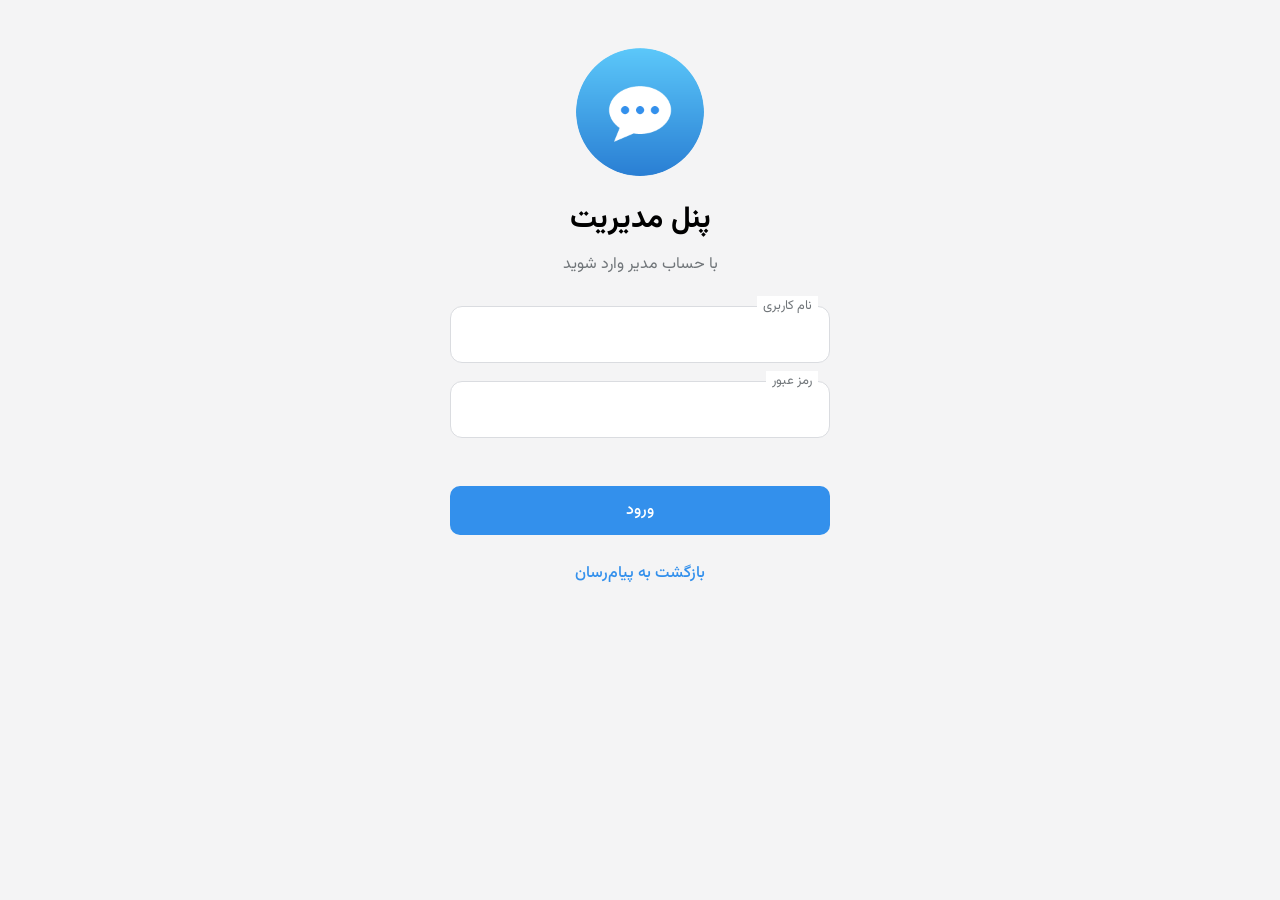
<file: admin/index.html>
<!doctype html>
<html lang="fa" dir="rtl">
<head>
<meta charset="utf-8">
<meta name="viewport" content="width=device-width, initial-scale=1, viewport-fit=cover">
<meta name="robots" content="noindex">
<title>پنل مدیریت تل‌چت</title>
<link rel="icon" type="image/png" href="../assets/icons/icon-192.png">
<link rel="stylesheet" href="../assets/css/app.css?v=5">
<style>
body { overflow: auto; background: var(--bg2); }
.adm { display: flex; min-height: 100vh; }
.adm-side { width: 240px; background: var(--bg); border-left: 1px solid var(--border); padding: 16px 10px; position: sticky; top: 0; height: 100vh; flex-shrink: 0; display: flex; flex-direction: column; }
.adm-logo { display: flex; align-items: center; gap: 10px; font-weight: 700; font-size: 18px; padding: 0 10px 18px; }
.adm-logo img { width: 36px; height: 36px; border-radius: 50%; }
.adm-nav a { display: flex; align-items: center; gap: 14px; padding: 11px 14px; border-radius: 10px; color: var(--text); cursor: pointer; margin-bottom: 2px; }
.adm-nav a:hover { background: var(--hover); }
.adm-nav a.on { background: var(--primary); color: #fff; }
.adm-nav a.on .icon { color: #fff; }
.adm-nav .icon { color: var(--text2); }
.adm-main { flex: 1; min-width: 0; padding: 24px; }
.adm-main h2 { margin: 0 0 18px; font-size: 22px; }
.cards { display: grid; grid-template-columns: repeat(auto-fill, minmax(180px, 1fr)); gap: 14px; margin-bottom: 22px; }
.card { background: var(--bg); border-radius: 14px; padding: 16px 18px; box-shadow: var(--shadow); }
.card .k { color: var(--text2); font-size: 14px; }
.card .v { font-size: 26px; font-weight: 700; margin-top: 4px; }
.card .v.sm { font-size: 17px; }
.panel { background: var(--bg); border-radius: 14px; box-shadow: var(--shadow); overflow: hidden; margin-bottom: 20px; }
.panel-head { display: flex; gap: 10px; align-items: center; padding: 12px 14px; border-bottom: 1px solid var(--border); flex-wrap: wrap; }
.panel-head input, .panel-head select { border: 1px solid var(--border); background: var(--bg); border-radius: 10px; padding: 8px 12px; outline: none; }
.panel-head input { flex: 1; min-width: 160px; }
.tbl { width: 100%; border-collapse: collapse; font-size: 15px; }
.tbl th { text-align: right; color: var(--text2); font-weight: 500; font-size: 13px; padding: 10px 12px; border-bottom: 1px solid var(--border); white-space: nowrap; }
.tbl td { padding: 10px 12px; border-bottom: 1px solid var(--border); vertical-align: middle; }
.tbl tr:last-child td { border-bottom: 0; }
.tbl tr.clk { cursor: pointer; }
.tbl tr.clk:hover td { background: var(--hover); }
.who { display: flex; align-items: center; gap: 10px; min-width: 0; }
.who .n { font-weight: 500; }
.who .u { color: var(--text2); font-size: 13px; direction: ltr; text-align: right; }
.tag { display: inline-block; font-size: 12px; border-radius: 8px; padding: 1px 8px; margin-inline-start: 4px; }
.tag.admin { background: rgba(51, 144, 236, .15); color: var(--primary); }
.tag.ban { background: rgba(229, 57, 53, .12); color: var(--danger); }
.tag.on { background: rgba(79, 174, 78, .15); color: var(--green); }
.pager { display: flex; gap: 8px; justify-content: center; align-items: center; padding: 12px; color: var(--text2); }
.pager button, .sbtn { border: 1px solid var(--border); background: var(--bg); border-radius: 10px; padding: 7px 14px; }
.sbtn.primary { background: var(--primary); border-color: var(--primary); color: #fff; }
.sbtn.danger { color: var(--danger); }
.chart { display: flex; align-items: flex-end; gap: 6px; height: 160px; padding: 16px 14px 8px; direction: ltr; }
.chart .b { flex: 1; display: flex; flex-direction: column; align-items: center; gap: 4px; height: 100%; justify-content: flex-end; }
.chart .b i { width: 100%; max-width: 34px; background: var(--primary); border-radius: 6px 6px 2px 2px; min-height: 2px; }
.chart .b span { font-size: 11px; color: var(--text2); }
.form { padding: 18px; max-width: 560px; }
.row2 { display: flex; gap: 12px; } .row2 > * { flex: 1; }
.chk { display: flex; gap: 10px; align-items: center; margin: 6px 0 16px; }
.chk input { width: 18px; height: 18px; accent-color: var(--primary); }
.note { color: var(--text2); font-size: 14px; line-height: 1.8; padding: 0 18px 18px; }
.mtop { display: none; }
@media (max-width: 800px) {
  .adm { flex-direction: column; }
  .adm-side { width: 100%; height: auto; position: sticky; top: 0; z-index: 5; padding: 8px; flex-direction: row; overflow-x: auto; border: 0; border-bottom: 1px solid var(--border); }
  .adm-logo { display: none; }
  .adm-nav { display: flex; gap: 4px; }
  .adm-nav a { white-space: nowrap; padding: 8px 12px; margin: 0; }
  .adm-main { padding: 14px; }
  .hide-m { display: none; }
}
</style>
</head>
<body>
<div id="root"><div class="splash"><img src="../assets/icons/icon-192.png" alt=""></div></div>
<div id="toast"></div>
<script src="../assets/js/nacl.min.js?v=5"></script>
<script src="../assets/js/crypto.js?v=5"></script>
<script src="../assets/js/icons.js?v=5"></script>
<script>
'use strict';
const $ = (s, r = document) => r.querySelector(s);
const esc = (s) => String(s ?? '').replace(/[&<>"']/g, (c) => ({ '&': '&amp;', '<': '&lt;', '>': '&gt;', '"': '&quot;', "'": '&#39;' }[c]));
const icon = (n) => `<svg class="icon" viewBox="0 0 24 24"><path d="${ICONS[n] || ''}"/></svg>`;
const fa = (n) => new Intl.NumberFormat('fa-IR').format(n);
const fdate = (t) => t ? new Intl.DateTimeFormat('fa-IR', { year: 'numeric', month: 'short', day: 'numeric', hour: '2-digit', minute: '2-digit' }).format(t * 1000) : '—';
const fsize = (b) => b == null ? '—' : b < 1048576 ? fa((b / 1024).toFixed(1)) + ' KB' : b < 1073741824 ? fa((b / 1048576).toFixed(1)) + ' MB' : fa((b / 1073741824).toFixed(2)) + ' GB';
const ls = (k, v) => { try { if (v === undefined) return JSON.parse(localStorage.getItem(k)); if (v === null) localStorage.removeItem(k); else localStorage.setItem(k, JSON.stringify(v)); } catch { return null; } };
const ERR = {
  invalid_credentials: 'نام کاربری یا رمز اشتباه است', admin_only: 'این حساب دسترسی مدیریت ندارد', username_taken: 'این نام کاربری گرفته شده است',
  invalid_username: 'نام کاربری نامعتبر است (حروف انگلیسی، عدد و _، حداقل ۴ کاراکتر)', password_too_short: 'رمز حداقل ۶ کاراکتر', name_required: 'نام را وارد کنید',
  config_not_writable: 'فایل inc/config.php قابل نوشتن نیست', cannot_delete_self: 'نمی‌توانید حساب خودتان را حذف کنید', account_banned: 'حساب مسدود است', network: 'خطا در اتصال به سرور',
};
const errText = (e) => ERR[e.message] || 'خطا: ' + e.message;
let tt;
function toast(t) { const el = $('#toast'); el.textContent = t; el.classList.add('show'); clearTimeout(tt); tt = setTimeout(() => el.classList.remove('show'), 2500); }

/* تم مطابق تنظیمات برنامه اصلی */
(() => {
  const s = ls('tc_settings') || {};
  const dark = s.theme === 'dark' || ((s.theme || 'auto') === 'auto' && matchMedia('(prefers-color-scheme: dark)').matches);
  document.documentElement.dataset.theme = dark ? 'dark' : 'light';
})();

let token = ls('tc_admin_token') || ls('tc_token');
let handshaken = false;
async function handshake() {
  const r = await fetch('../api/index.php?action=config', { method: 'POST', headers: { 'Content-Type': 'application/json' }, body: '{}' });
  Sec.init(await r.json());
  handshaken = true;
}
async function api(action, data = {}, retried = false) {
  if (!handshaken) await handshake().catch(() => {});
  let r;
  try {
    r = await fetch('../api/index.php?action=' + action, { method: 'POST', headers: { 'Content-Type': 'application/json', ...(!Sec.enabled && token ? { 'X-Auth-Token': token } : {}) }, body: JSON.stringify(Sec.enabled ? Sec.seal(token, data) : data) });
  } catch { throw new Error('network'); }
  let j = await r.json().catch(() => ({ error: 'network' }));
  if (j.e === 1 && Sec.enabled) j = Sec.open(j);
  if (j.error && /^crypto_/.test(j.error) && !retried) { await handshake(); return api(action, data, true); }
  if (j.error) {
    if (j.error === 'unauthorized' || j.error === 'admin_only') { if (action !== 'auth.login') { ls('tc_admin_token', null); token = null; renderLogin(ERR[j.error] || ''); } }
    throw new Error(j.error);
  }
  return j;
}

function avatar(u, cls = 'xs') {
  if (u.avatar) return `<div class="avatar ${cls}"><img src="../${esc(u.avatar)}" alt=""></div>`;
  const t = (u.name || u.title || '?').trim()[0] || '?';
  return `<div class="avatar ${cls} c${u.id % 7}">${esc(t)}</div>`;
}

/* ---------------- ورود ---------------- */
function renderLogin(msg = '') {
  $('#root').innerHTML = `<div class="auth"><form class="auth-box">
    <img class="logo" src="../assets/icons/icon-192.png" alt=""><h1>پنل مدیریت</h1><p class="sub">با حساب مدیر وارد شوید</p>
    <div class="field"><label>نام کاربری</label><input name="username" dir="ltr" required autocapitalize="none"></div>
    <div class="field"><label>رمز عبور</label><input name="password" type="password" dir="ltr" required></div>
    <div class="err-text">${esc(msg)}</div><button class="btn">ورود</button>
    <a class="btn flat switch" href="../" style="display:block">بازگشت به پیام‌رسان</a></form></div>`;
  $('form').onsubmit = async (e) => {
    e.preventDefault();
    const d = Object.fromEntries(new FormData(e.target));
    try {
      const r = await api('auth.login', d);
      token = r.token;
      const me = await api('me.get');
      if (!me.user.is_admin) { $('.err-text').textContent = ERR.admin_only; token = null; return; }
      ls('tc_admin_token', token);
      boot(me.user);
    } catch (er) { $('.err-text').textContent = errText(er); }
  };
}

/* ---------------- چیدمان ---------------- */
const PAGES = [['dash', 'chat', 'داشبورد'], ['users', 'person', 'کاربران'], ['groups', 'group', 'گروه‌ها'], ['broadcast', 'send', 'اطلاعیه'], ['settings', 'settings', 'تنظیمات']];
let ME = null;
function boot(me) {
  ME = me;
  $('#root').innerHTML = `<div class="adm"><aside class="adm-side">
    <div class="adm-logo"><img src="../assets/icons/icon-192.png" alt="">پنل مدیریت</div>
    <nav class="adm-nav">${PAGES.map(([k, i, t]) => `<a data-p="${k}">${icon(i)}<span>${t}</span></a>`).join('')}
      <a href="../">${icon('back')}<span>پیام‌رسان</span></a><a data-p="logout">${icon('logout')}<span>خروج</span></a></nav>
    </aside><main class="adm-main" id="main"></main></div>`;
  $('.adm-nav').onclick = (e) => {
    const p = e.target.closest('[data-p]')?.dataset.p;
    if (!p) return;
    if (p === 'logout') { ls('tc_admin_token', null); token = null; renderLogin(); return; }
    location.hash = p;
  };
  route();
}
window.onhashchange = () => ME && route();
function route() {
  const p = (location.hash.slice(1) || 'dash').split('/')[0];
  document.querySelectorAll('.adm-nav a[data-p]').forEach((a) => a.classList.toggle('on', a.dataset.p === p));
  ({ dash: pageDash, users: pageUsers, groups: pageGroups, broadcast: pageBroadcast, settings: pageSettings }[p] || pageDash)();
}
const main = () => $('#main');
const loading = () => { main().innerHTML = '<div class="spinner"></div>'; };

/* ---------------- داشبورد ---------------- */
async function pageDash() {
  loading();
  try {
    const s = await api('admin.stats');
    const max = Math.max(1, ...s.daily.map((d) => d.messages));
    const card = (k, v, sm = '') => `<div class="card"><div class="k">${k}</div><div class="v ${sm}">${v}</div></div>`;
    main().innerHTML = `<h2>داشبورد</h2>
      <div class="cards">
        ${card('کل کاربران', fa(s.users))}${card('آنلاین الان', fa(s.online))}${card('فعال امروز', fa(s.active_today))}${card('ثبت‌نام امروز', fa(s.new_today))}
        ${card('کل پیام‌ها', fa(s.messages))}${card('پیام‌های امروز', fa(s.messages_today))}${card('گروه‌ها', fa(s.groups))}${card('گفتگوهای خصوصی', fa(s.private_chats))}
        ${card('فایل‌ها', fa(s.files) + ' — ' + fsize(s.files_size), 'sm')}${card('فضای خالی دیسک', fsize(s.disk_free), 'sm')}${card('کاربران مسدود', fa(s.banned))}
        ${card('سرور', 'PHP ' + esc(s.php) + ' — ' + esc(s.db) + (s.https ? ' — https' : ' — http'), 'sm')}
        ${card('رمزنگاری', Sec.enabled ? '🔒 فعال (NaCl)<br><span class="ltr" style="font-size:13px;color:var(--text2)">' + esc(Sec.fingerprint()) + '</span>' : '⚠ غیرفعال — افزونه sodium در PHP نیست', 'sm')}
      </div>
      <div class="panel"><div class="panel-head"><b>پیام‌های ۱۴ روز اخیر</b></div>
      <div class="chart">${s.daily.map((d) => `<div class="b" title="${fa(d.messages)}"><span>${fa(d.messages)}</span><i style="height:${(d.messages / max) * 100}%"></i>
        <span>${new Intl.DateTimeFormat('fa-IR', { day: 'numeric' }).format(d.day * 1000)}</span></div>`).join('')}</div></div>`;
  } catch (e) { main().innerHTML = `<div class="empty-note">${esc(errText(e))}</div>`; }
}

/* ---------------- کاربران ---------------- */
let uState = { q: '', filter: '', page: 1 };
async function pageUsers() {
  main().innerHTML = `<h2>کاربران</h2><div class="panel"><div class="panel-head">
    <input id="uq" placeholder="جستجوی نام یا نام کاربری" value="${esc(uState.q)}">
    <select id="uf"><option value="">همه</option><option value="online">آنلاین</option><option value="admins">مدیران</option><option value="banned">مسدود شده</option></select>
    <button class="sbtn primary" id="uadd">+ کاربر جدید</button></div><div id="ulist"><div class="spinner"></div></div></div>`;
  $('#uf').value = uState.filter;
  let t;
  $('#uq').oninput = (e) => { clearTimeout(t); t = setTimeout(() => { uState.q = e.target.value.trim(); uState.page = 1; loadUsers(); }, 300); };
  $('#uf').onchange = (e) => { uState.filter = e.target.value; uState.page = 1; loadUsers(); };
  $('#uadd').onclick = () => userForm(null);
  loadUsers();
}
async function loadUsers() {
  const box = $('#ulist');
  try {
    const r = await api('admin.users', uState);
    const now = Date.now() / 1000;
    box.innerHTML = r.users.length ? `<table class="tbl"><thead><tr><th>کاربر</th><th class="hide-m">عضویت</th><th class="hide-m">آخرین بازدید</th><th class="hide-m">پیام‌ها</th><th>وضعیت</th></tr></thead><tbody>
      ${r.users.map((u) => `<tr class="clk" data-id="${u.id}"><td><div class="who">${avatar(u)}<div><div class="n">${esc(u.name)}</div><div class="u">@${esc(u.username)}</div></div></div></td>
        <td class="hide-m">${fdate(u.created_at)}</td><td class="hide-m">${now - u.last_seen < 45 ? '<span class="tag on">آنلاین</span>' : fdate(u.last_seen)}</td><td class="hide-m">${fa(u.messages)}</td>
        <td>${u.is_admin ? '<span class="tag admin">مدیر</span>' : ''}${u.banned ? '<span class="tag ban">مسدود</span>' : ''}${!u.is_admin && !u.banned ? '<span class="tag">عادی</span>' : ''}</td></tr>`).join('')}
      </tbody></table>${pager(r, uState, loadUsers)}` : '<div class="empty-note">کاربری یافت نشد</div>';
    box.querySelector('.tbl')?.addEventListener('click', (e) => {
      const tr = e.target.closest('tr[data-id]');
      if (tr) userForm(r.users.find((u) => u.id === +tr.dataset.id));
    });
    bindPager(box, r, uState, loadUsers);
  } catch (e) { box.innerHTML = `<div class="empty-note">${esc(errText(e))}</div>`; }
}
function pager(r, st) {
  if (r.pages <= 1) return `<div class="pager">${fa(r.total)} مورد</div>`;
  return `<div class="pager"><button data-pg="-1" ${st.page <= 1 ? 'disabled' : ''}>قبلی</button><span>صفحه ${fa(st.page)} از ${fa(r.pages)} (${fa(r.total)} مورد)</span><button data-pg="1" ${st.page >= r.pages ? 'disabled' : ''}>بعدی</button></div>`;
}
function bindPager(box, r, st, fn) {
  box.querySelectorAll('[data-pg]').forEach((b) => b.onclick = () => { st.page += +b.dataset.pg; fn(); });
}

function modal(title, html, mount) {
  const w = document.createElement('div');
  w.className = 'modal-wrap';
  w.innerHTML = `<div class="modal"><div class="modal-head"><button class="ibtn" data-x>${icon('close')}</button><h3>${esc(title)}</h3></div><div class="modal-body">${html}</div></div>`;
  document.body.append(w);
  const close = () => w.remove();
  $('[data-x]', w).onclick = close;
  w.addEventListener('mousedown', (e) => { if (e.target === w) close(); });
  mount($('.modal-body', w), close);
}

function userForm(u) {
  const isNew = !u;
  const self = u && u.id === ME.id;
  modal(isNew ? 'کاربر جدید' : 'ویرایش کاربر', `<div class="form">
    ${u ? `<div class="who" style="margin-bottom:18px">${avatar(u, 'sm')}<div><div class="n">${esc(u.name)}</div><div class="u">عضویت: ${fdate(u.created_at)} — ${fa(u.sessions)} دستگاه فعال — ${fa(u.messages)} پیام</div></div></div>` : ''}
    <div class="row2"><div class="field"><label>نام</label><input name="name" value="${esc(u?.name || '')}"></div>
    <div class="field"><label>نام کاربری</label><input name="username" dir="ltr" value="${esc(u?.username || '')}"></div></div>
    ${u ? `<div class="field"><label>بیوگرافی</label><input name="bio" value="${esc(u.bio || '')}"></div>` : ''}
    <div class="field"><label>${isNew ? 'رمز عبور' : 'رمز جدید (برای تغییر پر کنید)'}</label><input name="password" type="text" dir="ltr" autocomplete="off"></div>
    ${self ? '<div class="note" style="padding:0 0 10px">این حساب خودتان است؛ مدیریت و مسدودسازی آن قابل تغییر نیست.</div>' : `
    <label class="chk"><input type="checkbox" name="is_admin" ${u?.is_admin ? 'checked' : ''}> دسترسی مدیر سیستم</label>
    ${u ? `<label class="chk"><input type="checkbox" name="banned" ${u.banned ? 'checked' : ''}> مسدود کردن حساب (کاربر از همه دستگاه‌ها خارج می‌شود و نمی‌تواند وارد شود)</label>` : ''}`}
    <div class="err-text"></div>
    <div style="display:flex;gap:8px;flex-wrap:wrap">
      <button class="sbtn primary" data-save>${isNew ? 'ساخت کاربر' : 'ذخیره'}</button>
      ${u && !self ? `<button class="sbtn" data-logout>خروج از همه دستگاه‌ها</button>${u.avatar ? '<button class="sbtn" data-rmav>حذف عکس</button>' : ''}<button class="sbtn danger" data-del>حذف کاربر</button>` : ''}
    </div></div>`, (b, close) => {
    const val = (n) => b.querySelector(`[name=${n}]`);
    b.querySelector('[data-save]').onclick = async () => {
      const d = { name: val('name').value, username: val('username').value, password: val('password').value };
      if (u) d.bio = val('bio').value;
      if (!self) { d.is_admin = val('is_admin').checked ? 1 : 0; if (u) d.banned = val('banned').checked ? 1 : 0; }
      try {
        if (isNew) await api('admin.user_create', d); else await api('admin.user_update', { id: u.id, ...d });
        toast('ذخیره شد'); close(); loadUsers();
      } catch (e) { b.querySelector('.err-text').textContent = errText(e); }
    };
    b.querySelector('[data-logout]')?.addEventListener('click', async () => { await api('admin.user_logout', { id: u.id }); toast('کاربر از همه دستگاه‌ها خارج شد'); });
    b.querySelector('[data-rmav]')?.addEventListener('click', async () => { await api('admin.user_update', { id: u.id, remove_avatar: 1 }); toast('عکس حذف شد'); close(); loadUsers(); });
    b.querySelector('[data-del]')?.addEventListener('click', async () => {
      if (!confirm('حساب «' + u.name + '» برای همیشه حذف شود؟')) return;
      const msgs = confirm('پیام‌های این کاربر هم از همه گفتگوها پاک شود؟\n(تأیید = بله، لغو = پیام‌ها بمانند)');
      try { await api('admin.user_delete', { id: u.id, delete_messages: msgs ? 1 : 0 }); toast('کاربر حذف شد'); close(); loadUsers(); } catch (e) { toast(errText(e)); }
    });
  });
}

/* ---------------- گروه‌ها ---------------- */
let gState = { q: '', page: 1 };
async function pageGroups() {
  main().innerHTML = `<h2>گروه‌ها</h2><div class="panel"><div class="panel-head"><input id="gq" placeholder="جستجوی نام گروه" value="${esc(gState.q)}"></div><div id="glist"><div class="spinner"></div></div></div>`;
  let t;
  $('#gq').oninput = (e) => { clearTimeout(t); t = setTimeout(() => { gState.q = e.target.value.trim(); gState.page = 1; loadGroups(); }, 300); };
  loadGroups();
}
async function loadGroups() {
  const box = $('#glist');
  try {
    const r = await api('admin.groups', gState);
    box.innerHTML = r.groups.length ? `<table class="tbl"><thead><tr><th>گروه</th><th>اعضا</th><th class="hide-m">پیام‌ها</th><th class="hide-m">سازنده</th><th class="hide-m">آخرین فعالیت</th></tr></thead><tbody>
      ${r.groups.map((g) => `<tr class="clk" data-id="${g.id}"><td><div class="who">${avatar(g)}<div class="n">${esc(g.title)}</div></div></td><td>${fa(g.members)}</td>
        <td class="hide-m">${fa(g.messages)}</td><td class="hide-m">${esc(g.owner)}</td><td class="hide-m">${fdate(g.updated_at)}</td></tr>`).join('')}</tbody></table>${pager(r, gState)}`
      : '<div class="empty-note">گروهی یافت نشد</div>';
    box.querySelector('.tbl')?.addEventListener('click', (e) => {
      const tr = e.target.closest('tr[data-id]');
      if (tr) groupView(r.groups.find((g) => g.id === +tr.dataset.id));
    });
    bindPager(box, r, gState, loadGroups);
  } catch (e) { box.innerHTML = `<div class="empty-note">${esc(errText(e))}</div>`; }
}
async function groupView(g) {
  const m = await api('admin.group_members', { id: g.id }).catch((e) => { toast(errText(e)); return null; });
  if (!m) return;
  const roles = { owner: 'سازنده', admin: 'مدیر', member: '' };
  modal(g.title, `<div class="form" style="max-width:none">
    <div class="who" style="margin-bottom:12px">${avatar(g, 'sm')}<div><div class="n">${esc(g.title)}</div><div class="u" style="direction:rtl">${fa(g.members)} عضو — ${fa(g.messages)} پیام — ساخته شده ${fdate(g.created_at)}</div></div></div>
    ${g.description ? `<p>${esc(g.description)}</p>` : ''}
    <table class="tbl">${m.members.map((u) => `<tr><td><div class="who">${avatar(u)}<div><div class="n">${esc(u.name)}</div><div class="u">@${esc(u.username)}</div></div></div></td><td>${roles[u.role] ? `<span class="tag admin">${roles[u.role]}</span>` : ''}</td></tr>`).join('')}</table>
    <div style="margin-top:16px"><button class="sbtn danger" data-del>حذف گروه برای همه</button></div></div>`, (b, close) => {
    b.querySelector('[data-del]').onclick = async () => {
      if (!confirm('گروه «' + g.title + '» و همه پیام‌هایش حذف شود؟')) return;
      try { await api('admin.group_delete', { id: g.id }); toast('گروه حذف شد'); close(); loadGroups(); } catch (e) { toast(errText(e)); }
    };
  });
}

/* ---------------- اطلاعیه ---------------- */
function pageBroadcast() {
  main().innerHTML = `<h2>ارسال اطلاعیه</h2><div class="panel"><div class="form">
    <div class="field"><label>متن اطلاعیه</label><textarea id="bt" rows="6" maxlength="4096"></textarea></div>
    <button class="sbtn primary" id="bs">ارسال به همه کاربران</button></div>
    <div class="note">پیام از طرف حساب شما (${esc(ME.name)}) در گفتگوی خصوصی برای همه کاربران فعال ارسال می‌شود.</div></div>`;
  $('#bs').onclick = async () => {
    const text = $('#bt').value.trim();
    if (!text) return;
    if (!confirm('این پیام برای همه کاربران ارسال شود؟')) return;
    $('#bs').disabled = true;
    try { const r = await api('admin.broadcast', { text }); toast('برای ' + fa(r.sent) + ' کاربر ارسال شد'); $('#bt').value = ''; } catch (e) { toast(errText(e)); }
    $('#bs').disabled = false;
  };
}

/* ---------------- تنظیمات ---------------- */
async function pageSettings() {
  loading();
  try {
    const s = (await api('admin.settings_get')).settings;
    main().innerHTML = `<h2>تنظیمات</h2><div class="panel"><div class="form">
      <div class="field"><label>نام برنامه</label><input name="app_name" value="${esc(s.app_name)}"></div>
      <label class="chk"><input type="checkbox" name="allow_registration" ${s.allow_registration ? 'checked' : ''}> ثبت‌نام کاربران جدید آزاد باشد</label>
      <div class="field"><label>کد دعوت ثبت‌نام (خالی = بدون کد)</label><input name="register_code" dir="ltr" value="${esc(s.register_code || '')}"></div>
      <div class="row2"><div class="field"><label>حداکثر حجم فایل (مگابایت)</label><input name="max_upload_mb" type="number" min="1" value="${s.max_upload_mb}"></div>
      <div class="field"><label>زمان انتظار ارتباط زنده (ثانیه)</label><input name="poll_timeout" type="number" min="0" max="50" value="${s.poll_timeout}"></div></div>
      <div class="err-text"></div><button class="sbtn primary" data-save>ذخیره تنظیمات</button></div>
      <div class="note">• محدودیت آپلود PHP روی این سرور: <b class="ltr">${esc(s.upload_limit)}</b> — برای فایل‌های بزرگ‌تر از بخش «MultiPHP INI Editor» در cPanel مقدار upload_max_filesize و post_max_size را بیشتر کنید.<br>
      • «زمان انتظار ارتباط زنده»: هر کاربر آنلاین یک اتصال باز به این مدت نگه می‌دارد. روی هاست اشتراکی با محدودیت پردازش (Entry Processes)، عدد کمتری مثل ۱۰ بگذارید. صفر یعنی بدون انتظار (بیشترین سازگاری، مصرف بیشتر).
      ${s.config_writable ? '' : '<br><b style="color:var(--danger)">• فایل inc/config.php قابل نوشتن نیست؛ دسترسی آن را در File Manager روی 644 بگذارید.</b>'}</div></div>`;
    $('[data-save]').onclick = async () => {
      const f = (n) => document.querySelector(`[name=${n}]`);
      try {
        await api('admin.settings_set', { app_name: f('app_name').value, allow_registration: f('allow_registration').checked ? 1 : 0, register_code: f('register_code').value, max_upload_mb: +f('max_upload_mb').value, poll_timeout: +f('poll_timeout').value });
        toast('تنظیمات ذخیره شد');
      } catch (e) { $('.err-text').textContent = errText(e); }
    };
  } catch (e) { main().innerHTML = `<div class="empty-note">${esc(errText(e))}</div>`; }
}

/* ---------------- شروع ---------------- */
(async () => {
  if (!token) return renderLogin();
  try {
    const me = await api('me.get');
    if (!me.user.is_admin) { token = null; return renderLogin(ERR.admin_only); }
    boot(me.user);
  } catch (e) { if (token) renderLogin(); }
})();
</script>
</body>
</html>
</file>
<file: assets/css/app.css>
@font-face {
  font-family: Vazirmatn;
  src: url(../fonts/Vazirmatn.woff2) format("woff2");
  font-weight: 100 900;
  font-display: swap;
}

:root {
  --primary: #3390ec;
  --primary-dark: #2a7fd4;
  --bg: #ffffff;
  --bg2: #f4f4f5;
  --hover: #f4f4f5;
  --active: #3390ec;
  --text: #000000;
  --text2: #707579;
  --border: #dadce0;
  --chat-bg: #99ba92;
  --chat-pattern: rgba(255, 255, 255, .10);
  --in-bg: #ffffff;
  --out-bg: #eeffde;
  --out-meta: #4fae4e;
  --in-meta: #8a8a8a;
  --link: #3390ec;
  --danger: #e53935;
  --green: #4fae4e;
  --shadow: 0 1px 2px rgba(16, 35, 47, .15);
  --menu-bg: rgba(255, 255, 255, .97);
  --overlay: rgba(0, 0, 0, .4);
  --badge-muted: #a8acb0;
  --fs: 16px;
  --safe-top: env(safe-area-inset-top, 0px);
  --safe-bottom: env(safe-area-inset-bottom, 0px);
  color-scheme: light;
}

:root[data-theme="dark"] {
  --primary: #8774e1;
  --primary-dark: #7462cf;
  --bg: #212121;
  --bg2: #181818;
  --hover: #2c2c2c;
  --active: #8774e1;
  --text: #ffffff;
  --text2: #aaaaaa;
  --border: #303030;
  --chat-bg: #0f0f0f;
  --chat-pattern: rgba(255, 255, 255, .03);
  --in-bg: #212121;
  --out-bg: #766ac8;
  --out-meta: rgba(255, 255, 255, .7);
  --in-meta: #8f8f8f;
  --link: #a99df0;
  --shadow: 0 1px 2px rgba(0, 0, 0, .4);
  --menu-bg: rgba(33, 33, 33, .97);
  --overlay: rgba(0, 0, 0, .6);
  --badge-muted: #5b5b5b;
  color-scheme: dark;
}

* { box-sizing: border-box; -webkit-tap-highlight-color: transparent; }
html, body { height: 100%; margin: 0; }
body {
  font-family: Vazirmatn, Tahoma, system-ui, sans-serif;
  font-size: var(--fs);
  background: var(--bg);
  color: var(--text);
  overflow: hidden;
  overscroll-behavior: none;
}
button, input, textarea, select { font: inherit; color: inherit; }
button { cursor: pointer; }
a { color: var(--link); text-decoration: none; }
img { -webkit-user-drag: none; }
[hidden] { display: none !important; }
.ltr { direction: ltr; unicode-bidi: isolate; }

#root { height: 100%; height: 100dvh; }
.splash { height: 100%; display: flex; align-items: center; justify-content: center; }
.splash img { width: 96px; height: 96px; border-radius: 24px; opacity: .9; }

/* ---------- دکمه‌ها و آیکون‌ها ---------- */
.icon { width: 24px; height: 24px; fill: currentColor; flex-shrink: 0; display: block; }
.ibtn {
  width: 40px; height: 40px; border-radius: 50%; border: 0; background: transparent;
  display: inline-flex; align-items: center; justify-content: center; color: var(--text2);
  flex-shrink: 0; padding: 0; transition: background .15s;
}
.ibtn:hover { background: var(--hover); }
.ibtn.primary { color: var(--primary); }
.btn {
  border: 0; border-radius: 10px; padding: 12px 18px; background: var(--primary); color: #fff;
  font-weight: 500; width: 100%; transition: background .15s;
}
.btn:hover { background: var(--primary-dark); }
.btn:disabled { opacity: .6; }
.btn.flat { background: transparent; color: var(--primary); }
.btn.flat:hover { background: var(--hover); }
.btn.danger { background: transparent; color: var(--danger); }

/* ---------- آواتار ---------- */
.avatar {
  width: 54px; height: 54px; border-radius: 50%; flex-shrink: 0; display: flex; align-items: center;
  justify-content: center; color: #fff; font-weight: 600; font-size: 20px; overflow: hidden;
  background-size: cover; background-position: center; position: relative; user-select: none;
}
.avatar img { width: 100%; height: 100%; object-fit: cover; }
.avatar.sm { width: 42px; height: 42px; font-size: 16px; }
.avatar.xs { width: 34px; height: 34px; font-size: 14px; }
.avatar.lg { width: 120px; height: 120px; font-size: 44px; }
.avatar .online-dot {
  position: absolute; bottom: 2px; left: 2px; width: 14px; height: 14px; border-radius: 50%;
  background: #0ac630; border: 2px solid var(--bg);
}
.c0 { background: linear-gradient(#ff885e, #ff516a); }
.c1 { background: linear-gradient(#ffcd6a, #ffa85c); }
.c2 { background: linear-gradient(#82b1ff, #665fff); }
.c3 { background: linear-gradient(#a0de7e, #54cb68); }
.c4 { background: linear-gradient(#53edd6, #28c9b7); }
.c5 { background: linear-gradient(#72d5fd, #2a9ef1); }
.c6 { background: linear-gradient(#e0a2f3, #d669ed); }
.saved-av { background: linear-gradient(#72d5fd, #2a9ef1); }

/* ---------- صفحه ورود ---------- */
.auth { height: 100%; overflow-y: auto; display: flex; justify-content: center; padding: 48px 20px; }
.auth-box { width: 100%; max-width: 380px; text-align: center; }
.auth-box .logo { width: 128px; height: 128px; border-radius: 50%; margin: 0 auto 20px; display: block; }
.auth-box h1 { font-size: 30px; margin: 0 0 8px; }
.auth-box p.sub { color: var(--text2); margin: 0 0 28px; line-height: 1.7; }
.field { position: relative; margin-bottom: 18px; text-align: right; }
.field input, .field textarea, .field select {
  width: 100%; border: 1px solid var(--border); border-radius: 12px; padding: 15px 16px; background: var(--bg);
  outline: none; transition: border .15s; resize: none;
}
.field input:focus, .field textarea:focus { border-color: var(--primary); box-shadow: 0 0 0 1px var(--primary); }
.field label {
  position: absolute; right: 12px; top: -10px; background: var(--bg); padding: 0 6px; font-size: 13px; color: var(--text2);
}
.field .hint { font-size: 12px; color: var(--text2); margin-top: 4px; padding: 0 4px; }
.auth .switch { margin-top: 14px; }
.err-text { color: var(--danger); font-size: 14px; min-height: 22px; margin-bottom: 8px; }

/* ---------- چیدمان اصلی ---------- */
.layout { display: flex; height: 100%; }
.sidebar {
  width: 420px; max-width: 40%; min-width: 300px; border-left: 1px solid var(--border); display: flex; flex-direction: column;
  background: var(--bg); position: relative; height: 100%;
}
.chat-pane { flex: 1; display: flex; flex-direction: column; position: relative; min-width: 0; height: 100%; background: var(--chat-bg); }
.chat-pane::before {
  content: ""; position: absolute; inset: 0; pointer-events: none;
  background-image: radial-gradient(var(--chat-pattern) 2px, transparent 2px), radial-gradient(var(--chat-pattern) 2px, transparent 2px);
  background-size: 48px 48px; background-position: 0 0, 24px 24px;
}
.empty-pane { margin: auto; background: rgba(0, 0, 0, .25); color: #fff; padding: 6px 14px; border-radius: 16px; font-size: 15px; position: relative; }

.side-header { display: flex; align-items: center; gap: 8px; padding: 8px 12px; padding-top: calc(8px + var(--safe-top)); }
.search-box { flex: 1; position: relative; }
.search-box input {
  width: 100%; border: 1px solid transparent; background: var(--bg2); border-radius: 22px; height: 42px; padding: 0 44px 0 16px; outline: none;
}
.search-box input:focus { border-color: var(--primary); background: var(--bg); }
.search-box .icon { position: absolute; right: 12px; top: 9px; color: var(--text2); }
.conn-state { text-align: center; font-size: 13px; color: var(--text2); padding: 2px 0 6px; }

.chat-list { flex: 1; overflow-y: auto; padding: 0 8px 80px; }
.list-title { font-size: 14px; color: var(--text2); padding: 10px 12px 6px; font-weight: 500; }
.chat-item {
  display: flex; align-items: center; gap: 10px; padding: 8px 10px; border-radius: 12px; cursor: pointer; user-select: none;
  position: relative;
}
.chat-item:hover { background: var(--hover); }
.chat-item.active { background: var(--active); color: #fff; }
.chat-item.active .ci-sub, .chat-item.active .ci-time, .chat-item.active .ci-sub b { color: rgba(255, 255, 255, .85) !important; }
.chat-item.active .badge { background: #fff; color: var(--active); }
.ci-body { flex: 1; min-width: 0; }
.ci-row { display: flex; align-items: center; gap: 6px; }
.ci-title { flex: 1; font-weight: 600; white-space: nowrap; overflow: hidden; text-overflow: ellipsis; display: flex; align-items: center; gap: 4px; }
.ci-title .icon { width: 16px; height: 16px; color: var(--text2); }
.chat-item.active .ci-title .icon { color: #fff; }
.ci-time { font-size: 12px; color: var(--text2); flex-shrink: 0; display: flex; align-items: center; gap: 2px; }
.ci-time .icon { width: 18px; height: 18px; color: var(--green); }
.ci-sub { flex: 1; color: var(--text2); font-size: 15px; white-space: nowrap; overflow: hidden; text-overflow: ellipsis; margin-top: 2px; }
.ci-sub b { color: var(--text); font-weight: 500; }
.ci-sub .typing { color: var(--primary); }
.badge {
  min-width: 22px; height: 22px; border-radius: 11px; background: var(--green); color: #fff; font-size: 13px;
  display: inline-flex; align-items: center; justify-content: center; padding: 0 6px; flex-shrink: 0; font-weight: 500;
}
.badge.muted { background: var(--badge-muted); }
.pin-mark .icon { width: 18px; height: 18px; color: var(--badge-muted); transform: rotate(45deg); }

.fab {
  position: absolute; left: 20px; bottom: calc(20px + var(--safe-bottom)); width: 56px; height: 56px; border-radius: 50%;
  background: var(--primary); color: #fff; border: 0; box-shadow: 0 2px 8px rgba(0, 0, 0, .25); display: flex; align-items: center; justify-content: center;
  z-index: 5; transition: transform .2s;
}
.fab:active { transform: scale(.92); }

/* ---------- سربرگ گفتگو ---------- */
.chat-header {
  display: flex; align-items: center; gap: 10px; padding: 6px 10px; padding-top: calc(6px + var(--safe-top)); background: var(--bg);
  border-bottom: 1px solid var(--border); position: relative; z-index: 3; min-height: 56px;
}
.chat-header .peer { flex: 1; display: flex; align-items: center; gap: 10px; cursor: pointer; min-width: 0; }
.chat-header .peer-name { font-weight: 600; white-space: nowrap; overflow: hidden; text-overflow: ellipsis; }
.chat-header .peer-status { font-size: 14px; color: var(--text2); white-space: nowrap; overflow: hidden; text-overflow: ellipsis; }
.chat-header .peer-status.online, .chat-header .peer-status.typing { color: var(--primary); }
.back-btn { display: none; }

.pinned-bar {
  display: flex; align-items: center; gap: 10px; padding: 6px 14px; background: var(--bg); border-bottom: 1px solid var(--border);
  cursor: pointer; position: relative; z-index: 2;
}
.pinned-bar .pb-line { width: 2px; align-self: stretch; background: var(--primary); border-radius: 2px; }
.pinned-bar .pb-body { flex: 1; min-width: 0; font-size: 14px; }
.pinned-bar .pb-title { color: var(--primary); font-weight: 600; }
.pinned-bar .pb-text { white-space: nowrap; overflow: hidden; text-overflow: ellipsis; color: var(--text); }

.chat-search {
  display: flex; align-items: center; gap: 6px; padding: 6px 10px; background: var(--bg); border-bottom: 1px solid var(--border); z-index: 2; position: relative;
}
.chat-search input { flex: 1; border: 0; background: var(--bg2); border-radius: 18px; padding: 8px 14px; outline: none; }
.chat-search .count { font-size: 13px; color: var(--text2); min-width: 50px; text-align: center; }

/* ---------- پیام‌ها ---------- */
.messages { flex: 1; overflow-y: auto; overflow-x: hidden; padding: 8px 0 8px; position: relative; z-index: 1; overscroll-behavior: contain; }
.msgs-inner { max-width: 760px; margin: 0 auto; padding: 0 12px; display: flex; flex-direction: column; }
.day-sep, .sys-msg, .unread-sep {
  align-self: center; background: rgba(0, 0, 0, .22); color: #fff; font-size: 14px; padding: 3px 12px; border-radius: 14px;
  margin: 8px 0; position: sticky; top: 4px; z-index: 2; text-align: center; max-width: 85%;
}
.sys-msg { position: static; line-height: 1.6; }
.unread-sep { position: static; align-self: stretch; border-radius: 0; background: rgba(255, 255, 255, .6); color: var(--text2); max-width: none; margin: 8px -12px; }
:root[data-theme="dark"] .unread-sep { background: rgba(0, 0, 0, .4); color: #ddd; }
.msg { display: flex; align-items: flex-end; gap: 6px; margin-top: 2px; position: relative; direction: ltr; }
.msg.out { justify-content: flex-end; }
.msg.in { justify-content: flex-start; }
.msg.group-start { margin-top: 8px; }
.msg .avatar { visibility: hidden; cursor: pointer; }
.msg.group-end .avatar { visibility: visible; }
.bubble {
  max-width: min(480px, 82%); background: var(--in-bg); border-radius: 15px; padding: 6px 10px 6px; box-shadow: var(--shadow);
  position: relative; direction: rtl; text-align: start; word-wrap: break-word; overflow-wrap: anywhere; min-width: 60px;
  transition: transform .15s, background .4s;
}
.msg.out .bubble { background: var(--out-bg); }
.msg.in.group-end .bubble { border-bottom-left-radius: 4px; }
.msg.out.group-end .bubble { border-bottom-right-radius: 4px; }
.bubble.highlight { background: #c5dcf5 !important; }
:root[data-theme="dark"] .bubble.highlight { background: #4c4a7a !important; }
.msg.selected .bubble { filter: brightness(.92); }
.b-sender { font-weight: 600; font-size: 14px; margin-bottom: 2px; cursor: pointer; }
.b-fwd { font-size: 14px; color: var(--primary); margin-bottom: 2px; }
.msg.out .b-fwd { color: var(--out-meta); }
.b-reply {
  display: flex; gap: 6px; border-radius: 6px; padding: 4px 8px; margin: 2px 0 4px; cursor: pointer; font-size: 14px;
  background: rgba(51, 144, 236, .10); border-right: 3px solid var(--primary); overflow: hidden;
}
.msg.out .b-reply { background: rgba(79, 174, 78, .14); border-right-color: var(--out-meta); }
:root[data-theme="dark"] .msg.out .b-reply { background: rgba(255, 255, 255, .12); border-right-color: #fff; }
.b-reply img { width: 34px; height: 34px; border-radius: 4px; object-fit: cover; }
.b-reply .r-body { min-width: 0; }
.b-reply .r-name { color: var(--primary); font-weight: 600; }
.msg.out .b-reply .r-name { color: var(--out-meta); }
:root[data-theme="dark"] .msg.out .b-reply .r-name { color: #fff; }
.b-reply .r-text { white-space: nowrap; overflow: hidden; text-overflow: ellipsis; }
.b-text { white-space: pre-wrap; line-height: 1.55; unicode-bidi: plaintext; }
.b-text.big-emoji { font-size: 44px; line-height: 1.2; }
.b-meta {
  float: left; font-size: 12px; color: var(--in-meta); margin: 6px 8px -4px -2px; display: flex; align-items: center; gap: 3px;
  direction: ltr; user-select: none; position: relative; top: 2px;
}
.msg.out .b-meta { color: var(--out-meta); }
.b-meta .icon { width: 16px; height: 16px; }
.b-meta.on-media {
  position: absolute; left: 8px; bottom: 8px; margin: 0; top: auto; background: rgba(0, 0, 0, .4); color: #fff !important; border-radius: 10px; padding: 1px 6px;
}
.bubble.media { padding: 3px; }
.bubble.media .b-sender, .bubble.media .b-fwd, .bubble.media .b-reply { margin: 3px 7px 4px; }
.bubble.media .b-text { padding: 4px 7px 2px; }
.b-img { display: block; border-radius: 12px; max-width: 100%; max-height: 420px; min-width: 120px; object-fit: cover; cursor: pointer; background: rgba(0, 0, 0, .06); }
.b-video { display: block; border-radius: 12px; max-width: 100%; max-height: 420px; background: #000; }
.b-file { display: flex; align-items: center; gap: 10px; padding: 4px 0; min-width: 200px; }
.b-file .f-icon {
  width: 48px; height: 48px; border-radius: 50%; background: var(--primary); color: #fff; display: flex; align-items: center; justify-content: center; flex-shrink: 0;
}
.msg.out .b-file .f-icon { background: var(--out-meta); }
.b-file .f-info { min-width: 0; flex: 1; }
.b-file .f-name { font-weight: 500; white-space: nowrap; overflow: hidden; text-overflow: ellipsis; direction: ltr; text-align: right; }
.b-file .f-size { font-size: 13px; color: var(--in-meta); }
.msg.out .b-file .f-size { color: var(--out-meta); }
.b-audio { display: flex; align-items: center; gap: 10px; min-width: 220px; padding: 2px 0; }
.b-audio .play {
  width: 46px; height: 46px; border-radius: 50%; border: 0; background: var(--primary); color: #fff; display: flex; align-items: center; justify-content: center; flex-shrink: 0;
}
.msg.out .b-audio .play { background: var(--out-meta); }
:root[data-theme="dark"] .msg.out .b-audio .play { background: #fff; color: var(--out-bg); }
.b-audio .wave { flex: 1; direction: ltr; }
.b-audio .bar { height: 4px; border-radius: 2px; background: rgba(0, 0, 0, .15); position: relative; cursor: pointer; margin: 8px 0 6px; }
:root[data-theme="dark"] .b-audio .bar { background: rgba(255, 255, 255, .25); }
.b-audio .bar i { position: absolute; left: 0; top: 0; bottom: 0; background: var(--primary); border-radius: 2px; width: 0; }
.msg.out .b-audio .bar i { background: var(--out-meta); }
.b-audio .dur { font-size: 13px; color: var(--in-meta); direction: ltr; text-align: left; }
.msg.out .b-audio .dur { color: var(--out-meta); }
.b-progress { position: absolute; inset: 0; display: flex; align-items: center; justify-content: center; background: rgba(0, 0, 0, .35); border-radius: 12px; color: #fff; font-size: 14px; }
.b-reactions { display: flex; flex-wrap: wrap; gap: 4px; margin-top: 4px; clear: both; }
.b-reactions button {
  border: 0; border-radius: 14px; padding: 2px 8px; font-size: 14px; background: rgba(51, 144, 236, .12); color: var(--primary);
  display: inline-flex; align-items: center; gap: 4px; direction: ltr;
}
.msg.out .b-reactions button { background: rgba(79, 174, 78, .18); color: var(--out-meta); }
.b-reactions button.mine { background: var(--primary); color: #fff; }
.msg.out .b-reactions button.mine { background: var(--out-meta); color: #fff; }
:root[data-theme="dark"] .msg.out .b-reactions button { background: rgba(255, 255, 255, .15); color: #fff; }
:root[data-theme="dark"] .msg.out .b-reactions button.mine { background: #fff; color: var(--out-bg); }
.b-edited { font-style: italic; }
.swipe-reply { position: absolute; top: 50%; right: -36px; transform: translateY(-50%); opacity: 0; color: #fff; background: rgba(0,0,0,.25); border-radius: 50%; padding: 4px; }

.to-bottom {
  position: absolute; left: 20px; bottom: 84px; width: 48px; height: 48px; border-radius: 50%; background: var(--bg); border: 0; box-shadow: 0 1px 6px rgba(0,0,0,.25);
  color: var(--text2); display: flex; align-items: center; justify-content: center; z-index: 4;
}
.to-bottom .badge { position: absolute; top: -8px; left: 50%; transform: translateX(-50%); background: var(--primary); }

/* ---------- نوار نوشتن ---------- */
.composer-wrap { position: relative; z-index: 3; padding: 6px 12px calc(10px + var(--safe-bottom)); }
.composer-inner { max-width: 760px; margin: 0 auto; display: flex; align-items: flex-end; gap: 8px; }
.composer {
  flex: 1; background: var(--bg); border-radius: 18px; box-shadow: var(--shadow); display: flex; flex-direction: column; min-width: 0;
}
.composer-bar { display: flex; align-items: center; gap: 8px; padding: 8px 12px 0; font-size: 14px; }
.composer-bar .icon { color: var(--primary); }
.composer-bar .cb-body { flex: 1; min-width: 0; border-right: 2px solid var(--primary); padding-right: 8px; }
.composer-bar .cb-title { color: var(--primary); font-weight: 600; }
.composer-bar .cb-text { white-space: nowrap; overflow: hidden; text-overflow: ellipsis; color: var(--text2); }
.composer-row { display: flex; align-items: flex-end; }
.composer textarea {
  flex: 1; border: 0; outline: none; background: transparent; resize: none; padding: 12px 4px; max-height: 180px; line-height: 1.45; min-height: 46px;
  unicode-bidi: plaintext;
}
.composer .ibtn { margin: 3px; }
.send-btn {
  width: 54px; height: 54px; border-radius: 50%; border: 0; background: var(--primary); color: #fff; display: flex; align-items: center;
  justify-content: center; flex-shrink: 0; box-shadow: var(--shadow); transition: transform .15s;
}
.send-btn:active { transform: scale(.92); }
.send-btn.recording { background: var(--danger); animation: pulse 1.2s infinite; }
@keyframes pulse { 50% { box-shadow: 0 0 0 10px rgba(229, 57, 53, .2); } }
.rec-bar { display: flex; align-items: center; gap: 10px; padding: 0 14px; min-height: 52px; flex: 1; }
.rec-bar .dot { width: 10px; height: 10px; background: var(--danger); border-radius: 50%; animation: blink 1s infinite; }
@keyframes blink { 50% { opacity: .2; } }
.rec-bar .time { direction: ltr; font-variant-numeric: tabular-nums; }
.rec-bar .cancel { margin-right: auto; color: var(--danger); background: none; border: 0; }
.blocked-bar { text-align: center; padding: 14px; background: var(--bg); border-radius: 14px; color: var(--primary); cursor: pointer; max-width: 760px; margin: 0 auto; }

.emoji-panel {
  position: absolute; bottom: 100%; right: 12px; width: 340px; max-width: calc(100% - 24px); height: 300px; background: var(--menu-bg);
  border-radius: 14px; box-shadow: 0 4px 20px rgba(0, 0, 0, .2); overflow-y: auto; padding: 8px; display: grid;
  grid-template-columns: repeat(8, 1fr); gap: 2px; z-index: 10; backdrop-filter: blur(10px);
}
.emoji-panel button { border: 0; background: none; font-size: 26px; padding: 4px; border-radius: 8px; line-height: 1.2; }
.emoji-panel button:hover { background: var(--hover); }

/* ---------- منوها و دیالوگ‌ها ---------- */
.ctx-backdrop { position: fixed; inset: 0; z-index: 50; }
.ctx-menu {
  position: fixed; z-index: 51; background: var(--menu-bg); border-radius: 12px; box-shadow: 0 4px 24px rgba(0, 0, 0, .22); padding: 6px 0;
  min-width: 200px; backdrop-filter: blur(10px); animation: pop .12s ease-out; transform-origin: top;
}
@keyframes pop { from { transform: scale(.9); opacity: 0; } }
.ctx-menu button { display: flex; align-items: center; gap: 16px; width: 100%; border: 0; background: none; padding: 9px 18px; text-align: right; font-size: 15px; }
.ctx-menu button:hover { background: var(--hover); }
.ctx-menu button .icon { color: var(--text2); width: 20px; height: 20px; }
.ctx-menu button.danger { color: var(--danger); }
.ctx-menu button.danger .icon { color: var(--danger); }
.ctx-reactions { display: flex; gap: 2px; padding: 4px 8px 8px; border-bottom: 1px solid var(--border); margin-bottom: 4px; flex-wrap: wrap; max-width: 290px; }
.ctx-reactions button { width: 38px; padding: 4px; font-size: 22px; justify-content: center; border-radius: 50%; }

.modal-wrap {
  position: fixed; inset: 0; background: var(--overlay); z-index: 40; display: flex; align-items: center; justify-content: center; padding: 16px;
  animation: fade .15s;
}
@keyframes fade { from { opacity: 0; } }
.modal {
  background: var(--bg); border-radius: 16px; width: 100%; max-width: 440px; max-height: 92vh; max-height: 92dvh; display: flex; flex-direction: column;
  overflow: hidden; box-shadow: 0 8px 40px rgba(0, 0, 0, .3); animation: pop .15s;
}
.modal-head { display: flex; align-items: center; gap: 8px; padding: 10px 12px; border-bottom: 1px solid var(--border); min-height: 56px; }
.modal-head h3 { margin: 0; font-size: 18px; flex: 1; font-weight: 600; }
.modal-body { overflow-y: auto; flex: 1; }
.modal-foot { padding: 10px 16px; border-top: 1px solid var(--border); display: flex; gap: 8px; justify-content: flex-end; }
.modal-foot .btn { width: auto; }
.pad { padding: 16px; }

.dialog { max-width: 340px; padding: 20px 22px 12px; }
.dialog h3 { margin: 0 0 10px; font-size: 18px; }
.dialog p { margin: 0 0 12px; color: var(--text); line-height: 1.7; }
.dialog .actions { display: flex; justify-content: flex-end; gap: 4px; flex-wrap: wrap; }
.dialog .actions button { border: 0; background: none; color: var(--primary); font-weight: 600; padding: 8px 12px; border-radius: 8px; }
.dialog .actions button:hover { background: var(--hover); }
.dialog .actions button.danger { color: var(--danger); }
.dialog label.check { display: flex; align-items: center; gap: 10px; margin: 6px 0 12px; }

/* ---------- آیتم‌های لیست تنظیمات ---------- */
.s-item { display: flex; align-items: center; gap: 22px; padding: 12px 20px; cursor: pointer; user-select: none; position: relative; }
.s-item:hover { background: var(--hover); }
.s-item .icon { color: var(--text2); }
.s-item .s-body { flex: 1; min-width: 0; }
.s-item .s-title { line-height: 1.4; }
.s-item .s-sub { font-size: 14px; color: var(--text2); line-height: 1.5; }
.s-item .s-val { color: var(--primary); font-size: 15px; }
.s-item.danger, .s-item.danger .icon { color: var(--danger); }
.s-sep { height: 10px; background: var(--bg2); }
.s-head { color: var(--primary); font-weight: 600; font-size: 15px; padding: 14px 20px 6px; }
.s-note { color: var(--text2); font-size: 14px; padding: 6px 20px 14px; line-height: 1.7; }
.s-item input[type=radio], .s-item input[type=checkbox] { width: 20px; height: 20px; accent-color: var(--primary); margin: 0; }
.toggle { position: relative; width: 36px; height: 20px; flex-shrink: 0; }
.toggle input { opacity: 0; width: 0; height: 0; position: absolute; }
.toggle span { position: absolute; inset: 0; border-radius: 10px; background: var(--badge-muted); transition: .2s; }
.toggle span::after { content: ""; position: absolute; width: 16px; height: 16px; border-radius: 50%; background: #fff; top: 2px; right: 2px; transition: .2s; }
.toggle input:checked + span { background: var(--primary); }
.toggle input:checked + span::after { right: 18px; }

.profile-head { text-align: center; padding: 20px 16px 16px; }
.profile-head .avatar { margin: 0 auto 12px; cursor: pointer; }
.profile-head .p-name { font-size: 20px; font-weight: 600; }
.profile-head .p-status { color: var(--text2); font-size: 15px; margin-top: 2px; }
.profile-head .p-status.online { color: var(--primary); }
.cam-badge { position: absolute; inset: 0; display: flex; align-items: center; justify-content: center; background: rgba(0, 0, 0, .35); opacity: 0; transition: .2s; }
.avatar:hover .cam-badge { opacity: 1; }

.user-row { display: flex; align-items: center; gap: 12px; padding: 8px 16px; cursor: pointer; }
.user-row:hover { background: var(--hover); }
.user-row .u-body { flex: 1; min-width: 0; }
.user-row .u-name { font-weight: 500; white-space: nowrap; overflow: hidden; text-overflow: ellipsis; }
.user-row .u-sub { font-size: 14px; color: var(--text2); }
.user-row .u-sub.online { color: var(--primary); }
.user-row .role { font-size: 13px; color: var(--primary); }
.user-row input[type=checkbox] { width: 20px; height: 20px; accent-color: var(--primary); }
.chips { display: flex; flex-wrap: wrap; gap: 6px; padding: 8px 16px 0; }
.chip { display: inline-flex; align-items: center; gap: 6px; background: var(--bg2); border-radius: 16px; padding: 2px 4px 2px 10px; font-size: 14px; }
.chip .avatar { width: 26px; height: 26px; font-size: 11px; }
.modal-search { padding: 8px 16px; }
.modal-search input { width: 100%; border: 0; background: var(--bg2); border-radius: 20px; padding: 10px 16px; outline: none; }

.media-grid { display: grid; grid-template-columns: repeat(3, 1fr); gap: 2px; }
.media-grid > div { aspect-ratio: 1; background: #000 center/cover; cursor: pointer; position: relative; }
.media-grid > div .icon { position: absolute; color: #fff; left: 6px; bottom: 6px; }

.viewer {
  position: fixed; inset: 0; background: rgba(0, 0, 0, .92); z-index: 60; display: flex; align-items: center; justify-content: center; animation: fade .15s;
}
.viewer img, .viewer video { max-width: 100%; max-height: 100%; object-fit: contain; }
.viewer .v-top { position: absolute; top: 0; left: 0; right: 0; display: flex; justify-content: space-between; padding: 10px; padding-top: calc(10px + var(--safe-top)); z-index: 2; }
.viewer .v-top .ibtn { color: #fff; background: rgba(255, 255, 255, .1); }

.lock-screen { position: fixed; inset: 0; background: var(--bg); z-index: 100; display: flex; flex-direction: column; align-items: center; justify-content: center; gap: 18px; padding: 20px; }
.lock-screen input { width: 200px; text-align: center; letter-spacing: 8px; font-size: 24px; border: 0; border-bottom: 2px solid var(--primary); background: transparent; outline: none; padding: 8px; }

#toast {
  position: fixed; bottom: calc(90px + var(--safe-bottom)); left: 50%; transform: translateX(-50%) translateY(20px); background: rgba(0, 0, 0, .8); color: #fff;
  padding: 10px 18px; border-radius: 12px; font-size: 14px; z-index: 200; opacity: 0; pointer-events: none; transition: .25s; max-width: 90%; text-align: center;
}
#toast.show { opacity: 1; transform: translateX(-50%) translateY(0); }

.install-banner {
  margin: 0 8px 8px; padding: 10px 12px; border-radius: 12px; background: var(--bg2); font-size: 14px; display: flex; gap: 8px; align-items: center; line-height: 1.6;
}
.install-banner b { color: var(--primary); }
.install-banner button { border: 0; background: var(--primary); color: #fff; border-radius: 8px; padding: 6px 12px; font-size: 14px; flex-shrink: 0; }

.spinner { width: 28px; height: 28px; border: 3px solid var(--border); border-top-color: var(--primary); border-radius: 50%; animation: spin .8s linear infinite; margin: 16px auto; }
@keyframes spin { to { transform: rotate(360deg); } }
.empty-note { text-align: center; color: var(--text2); padding: 30px 20px; line-height: 1.8; }

/* ---------- درخواست گفتگو ---------- */
.request-box { max-width: 760px; margin: 0 auto; background: var(--bg); border-radius: 16px; box-shadow: var(--shadow); padding: 14px 16px; text-align: center; }
.request-box .rq-text { line-height: 1.8; color: var(--text); font-size: 15px; }
.request-box .rq-actions { display: flex; gap: 8px; margin-top: 12px; }
.request-box .rq-actions .btn { flex: 1; padding: 10px; }

/* ---------- بنر اعلان داخل برنامه ---------- */
.inapp-banner {
  position: fixed; top: calc(10px + var(--safe-top)); left: 50%; transform: translate(-50%, -150%); width: min(420px, calc(100% - 24px));
  background: var(--menu-bg); border-radius: 14px; box-shadow: 0 4px 20px rgba(0, 0, 0, .25); display: flex; align-items: center; gap: 10px;
  padding: 10px 14px; z-index: 90; cursor: pointer; transition: transform .3s ease; backdrop-filter: blur(10px);
}
.inapp-banner.show { transform: translate(-50%, 0); }
.inapp-banner .ib-body { min-width: 0; flex: 1; }
.inapp-banner .ib-title { font-weight: 600; font-size: 15px; }
.inapp-banner .ib-text { font-size: 14px; color: var(--text2); white-space: nowrap; overflow: hidden; text-overflow: ellipsis; }

/* ---------- موبایل ---------- */
@media (max-width: 760px) {
  .sidebar { width: 100%; max-width: none; min-width: 0; border: 0; }
  .chat-pane { position: fixed; inset: 0; transform: translateX(-100%); transition: transform .25s ease; z-index: 20; visibility: hidden; }
  body.chat-open .chat-pane { transform: none; visibility: visible; }
  .back-btn { display: inline-flex; }
  .bubble { max-width: 86%; }
  .msgs-inner { padding: 0 8px; }
  .composer-wrap { padding: 6px 8px calc(8px + var(--safe-bottom)); }
  .send-btn { width: 48px; height: 48px; }
  .composer textarea { min-height: 44px; padding: 11px 2px; }
  .to-bottom { left: 12px; bottom: 76px; }
  .modal-wrap.sheet { align-items: flex-end; padding: 0; }
  .modal-wrap.sheet .modal { border-radius: 16px 16px 0 0; max-width: none; max-height: 94dvh; padding-bottom: var(--safe-bottom); }
  .modal-wrap.full { padding: 0; }
  .modal-wrap.full .modal { border-radius: 0; max-width: none; max-height: none; height: 100%; padding-top: var(--safe-top); padding-bottom: var(--safe-bottom); }
}
@media (pointer: coarse) {
  .ibtn:hover, .chat-item:hover, .s-item:hover, .user-row:hover { background: transparent; }
  .chat-item.active { background: transparent; color: inherit; }
  .chat-item.active .ci-sub, .chat-item.active .ci-time { color: var(--text2) !important; }
  .chat-item.active .ci-title .icon { color: var(--text2); }
  .chat-item.active .badge { background: var(--green); color: #fff; }
  .chat-item:active, .s-item:active, .user-row:active { background: var(--hover); }
}
.btn .icon { display: inline-block; vertical-align: middle; width: 18px; height: 18px; margin-left: 4px; }
.profile-head .cam-badge { border-radius: 50%; }
.profile-head .cam-badge .icon { color: #fff; width: 32px; height: 32px; }
</file>
